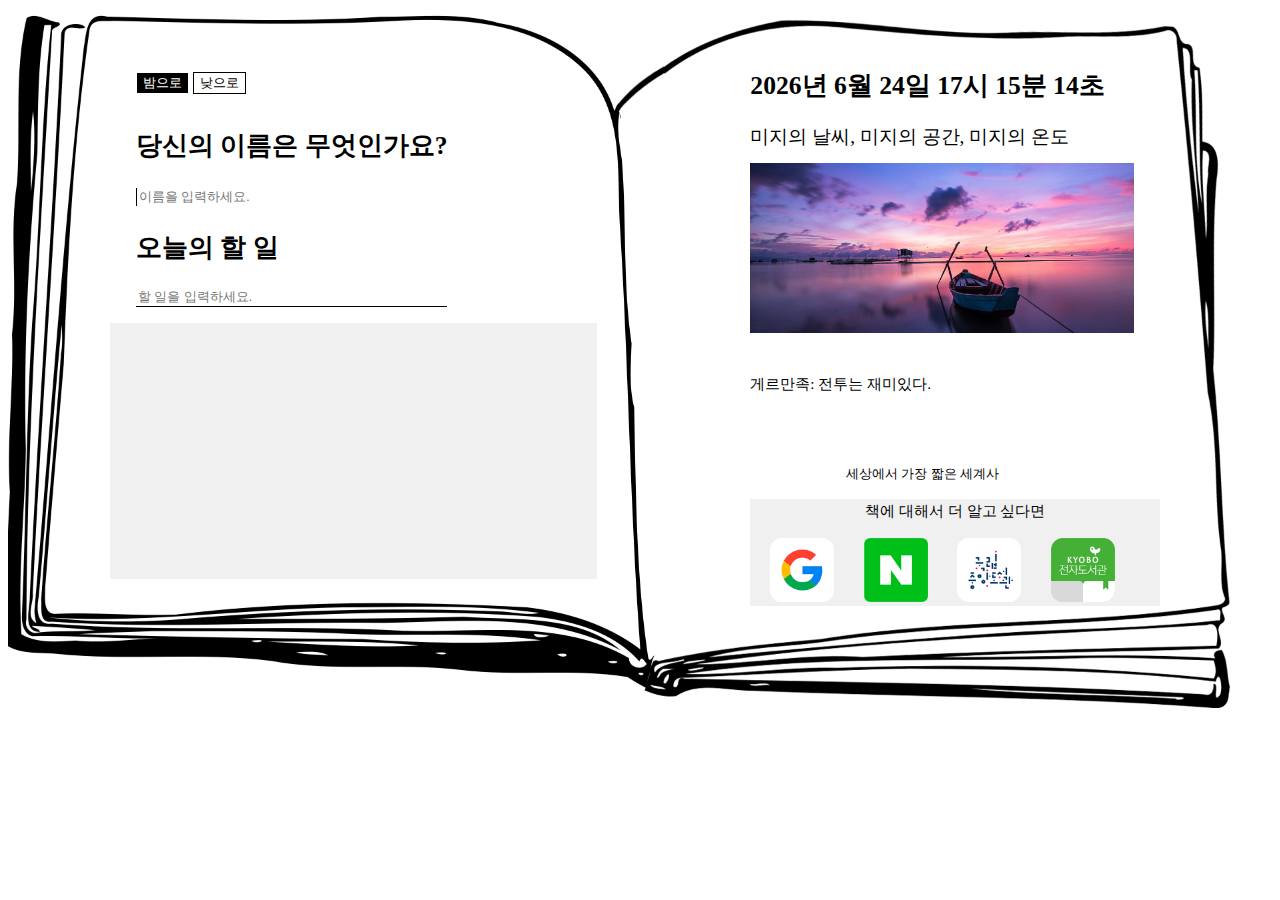
<file: index.html>
<!doctype html>
<html>
<head>
    <link href="https://fonts.googleapis.com/css2?family=Nanum+Myeongjo&display=swap" rel="stylesheet">
    <link rel="stylesheet" href="css/styles.css">
    <link rel="stylesheet" href="css/modes-frontp.css">
    <link rel="stylesheet" href="css/sap-clo-sen-lin.css">
    <link rel="stylesheet" href="css/todo-weather.css">
    <title>Momentum Clone</title>
    <meta charset="utf-8">
</head>
<body>
<div class="container daymode">
<div class="container-left">
    <div class="modebuttons">
        <input id="night" type="button" value="밤으로">
        <input id="day" type="button" value="낮으로">  
    </div>
    <div class="namesetting">
        <h2 id="username"></h2>
        <form id="setname">
            <input id="name" type="text" required placeholder="이름을 입력하세요.">
        </form>
        <button id="resetname">이름을 다시 정할래요.</button>
    </div>
    <div class="todos">
        <h2>오늘의 할 일</h2>
        <form id="todoform">
            <input type="text" placeholder="할 일을 입력하세요.">
        </form>
        <ul id="todolist">
        </ul>
    </div>
</div>
<div class="container-right">
    <div class="clock">     
        <h2 id="clock"></h2>
    </div>
    <div id="weather" class="weather">
        <span></span>
        <span></span>
        <span></span>
    </div>
    <div class="saphwaimg">
        <img id="saphwa" src="">
    </div>
    <div class="booksentences">
        <p id="sentence"></p>
        <p id="book"></p>
    </div>
    <div class="links">
        <p>책에 대해서 더 알고 싶다면</p>
        <a href="https://www.google.co" target="_blank"><img src="imgs/icon-g.png"></a>
        <a href="https://www.naver.com/" target="_blank"><img src="imgs/icon-n.png"></a>
        <a href="https://www.nl.go.kr/" target="_blank"><img src="imgs/icon-c.png"></a>
        <a href="http://ebook.dkyobobook.co.kr" target="_blank"><img src="imgs/icon-k.png"></a>
    </div>
</div>
</div>
    <script src="js/Frontpage.js"></script>   
    <script src="js/Clock.js"></script>
    <script src="js/Sentence.js"></script>
    <script src="js/Saphwa.js"></script>
    <script src="js/Mode.js"></script>
    <script src="js/Todo.js"></script>
    <script src="js/Weather.js"></script>
</body>
</html>
</file>
<file: css/styles.css>
.hidden {
    display: none;
}
.nightmode input[type=text]{
    border: none;
    background: none;
    color: white;
    font-family: NanumMyeongjo;
}
.daymode input[type=text]{
    border: none;
    background: none;
    color: black;
    font-family: NanumMyeongjo;
}
body {
    font-family: NanumMyeongjo;
    display: inline-block;
}
.container {
    display: grid;
    grid-template-columns: 38vw 38vw;
    grid-template-rows: 50vw;
    column-gap: 8vw;
    padding: 3vw 6vw 8vw 8vw;
    background-size: contain;
    background-repeat: no-repeat;
    background-attachment: fixed;
    background-position-x: center;
}
.container-left, container-right {
    display: flex;
    flex-direction: column;
}
h2 {
    font-weight: bold;
    font-size: 2vw;
}
</file>
<file: css/modes-frontp.css>
.modebuttons input {
    font-family: NanumMyeongjo;
    text-align: left;
}
.modebuttons input:first-child{
    color: white;
    border: 0.1vw solid white;
    background-color: black;
}
.modebuttons input:last-child{
    color: black;
    border: 0.1vw solid black;
    background-color: white;
}
.daymode {
    color: black;
    background-color: white;
    background-image: url(../imgs/bookimg.png);
}
.nightmode {
    color: white;
    background-color: black;
    background-image: url(../imgs/bookimg-white.png);
}
.modebuttons {
    margin: 2vw 2vw 0 2vw;
}

.namesetting button{
    font-family: NanumMyeongjo;
    height: 1.3vw;
    width: 15vw;
    border: none;
    text-align: center;
}
.daymode .namesetting button {
    background-color: rgb(233, 233, 233);
    color: black;
}
.nightmode .namesetting button {
    background-color: rgb(78, 78, 78);
    color: white;
}
.namesetting form input{
    width: 15vw;
    height: 1.3vw;
    align-content: center;
}
.daymode .namesetting form input{
    border-left: 0.1vw solid black;
}
.nightmode .namesetting form input{
    border-left: 0.1vw solid white;
}
.namesetting {
    margin-top: 1vw;
    margin-left: 2vw;
    display: grid;
    height: 8vw;
}
</file>
<file: css/sap-clo-sen-lin.css>
#sentence {
    font-size: 1.2vw;
    text-align: left;
    min-height: 6vw;
    grid-column: 1/4;
}
#book {
    font-size: 1vw;
    display: inline-block;
    animation: flip 4s infinite;
    animation-delay: calc(.3s * var(--i));
    margin: 0;
    grid-column: 2/4;
    grid-row: 2/3;
}
.booksentences {
    margin: 2vw 4vw 0 4vw;
    align-items: center;
    display: grid;
    grid-template-columns: 3;
    grid-template-rows: 2;
}
@keyframes flip {
    0%,80% {
      transform: rotateY(360deg) 
    }
}


#clock {
    text-align: left;
    margin-left: 4vw;
}

#saphwa {
    width: 30vw;
    display: block;
    margin-left: auto;
    margin-right: auto;
}

.links {
    margin-left: 4vw;
    margin-right: 2vw;
    text-align: center;
}
.links img {
    width: 5vw;
    padding-right: 2vw;
}
.links p {
    font-size: 1.2vw;
    padding-top: 0.2vw;
}
.daymode .links {
    background-color: rgb(240, 240, 240);
    color: black;
}
.nightmode .links {
    background-color: rgb(39, 39, 39);
    color: white;
}
</file>
<file: css/todo-weather.css>
.checked, .checked * {
    text-decoration: line-through;
    color: rgb(175, 175, 175);
}
.checkinput {
    display: none;
}
:checked+label {
    content: url(../imgs/checked.png);
    height: 2vw;
    width: 2.4vw;
}
label {
    content: url(../imgs/unchecked.png);
    height: 2vw;
    width: 2.4vw;
}
li span {
    display: inline-block;
    width: 24vw;
}
#deletebutton {
    background: url(../imgs/deletesign.png);
    background-repeat: no-repeat;
    background-size: 2vw;
    border: none;
    width: 2vw;
    height: 2vw;
}
.todos ul {
    overflow: auto;
    height: 20vw;
}
.daymode .todos ul {
    background-color: rgb(240, 240, 240);
}
.nightmode .todos ul {
    background-color: rgb(39, 39, 39);
}
.todos form input {
    width: 24vw;
    height: 1.3vw;
}
.daymode .todos form input {
    border-bottom: 0.1vw solid black;
}
.nightmode .todos form input {
    border-bottom: 0.1vw solid white;
}
.todos h2, .todos form {
    margin-left: 2vw;
}
.weather {
    font-size: 1.5vw;
    text-align: right;
    margin-bottom: 1vw;
    text-align: left;
    margin-left: 4vw;
}

.nightmode ::-webkit-scrollbar {
    width: 1.2vw;
}
.nightmode  ::-webkit-scrollbar-track {
    background: #525252;
}
.nightmode  ::-webkit-scrollbar-thumb {
    background: rgb(180, 180, 180);
}
.nightmode ::-webkit-scrollbar-thumb:hover {
    background: rgb(212, 212, 212);
}

.daymode ::-webkit-scrollbar {
    width: 1.2vw;
}
.daymode  ::-webkit-scrollbar-track {
    background: rgb(230, 230, 230);
}
.daymode  ::-webkit-scrollbar-thumb {
    background: rgb(158, 158, 158);
}
.daymode ::-webkit-scrollbar-thumb:hover {
    background: rgb(117, 117, 117);
}
</file>
